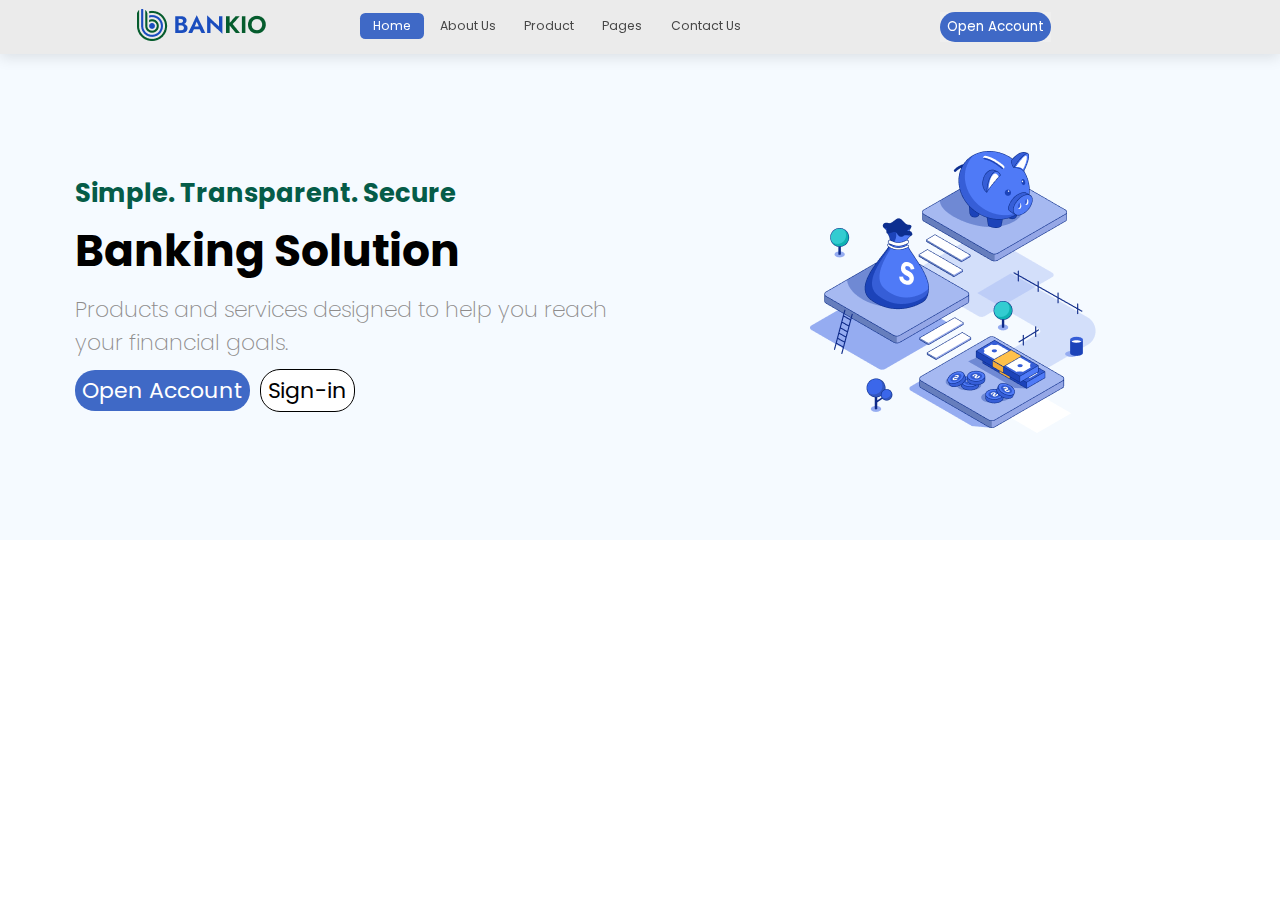
<file: My_BankApp/index.html>
<!DOCTYPE html>
<html lang="en">

<head>
    <meta charset="UTF-8">
    <meta http-equiv="X-UA-Compatible" content="IE=edge">
    <meta name="viewport" content="width=device-width, initial-scale=1.0">

    <!-- fontawesome css -->
    <link rel="stylesheet" href="./css/all.min.css">

    <!-- css link -->
    <link rel="stylesheet" href="./css/style.css">

    <link rel="icon" href="./images/bank_logo-icon.png">
    <title>Bank_App</title>

</head>

<body>
    <!-- <div class="reloader"> <img src="./gif/reload.gif" alt="" srcset=""></div> -->
    <!-- header section starts -->
    <header>
        <div class="logo">
            <img src="./images/logo.png" alt="">
        </div>
        <nav id="navbar">
            <a class="active" href="#Home">Home</a>
            <a href="#About Us">About Us</a>
            <a href="#Product">Product</a>
            <a href="#Pages">Pages</a>
            <a href="#Contact Us">Contact Us</a>
        </nav>

        <button class="butn">
            <button type="button" id="signup_btn"> <a href="./signup.html"> Open Account </a> </button>
            </div>
            <div class="icons">
                <i class="fas fa-bars" id="menu-bar"></i>
                <i class="fas fa-times" id="close"></i>
            </div>
    </header>
    <!-- header section ends -->

    <section>

        <div class="leftside">
            <h3>Simple. Transparent. Secure</h3>
            <h1>Banking Solution</h1>
            <p>Products and services designed to help you reach your financial goals.</p>

            <div class="btn">
                <!-- open account button -->
                <div class="btn_bottom-left">
                    <a href="./signup.html"> Open Account</a>
                </div>

                <!-- sign in button on the right -->
                <div class="btn_buttom-right">
                    <a href="./signin.html"> Sign-in </a>
                </div>
            </div>
        </div>

        <div class="landnpage_image">
            <img src="./images/footer-Illu-left.png" alt="">
        </div>

    </section>
    <script src="./js/life.js">

    </script>
</body>

</html>
</file>
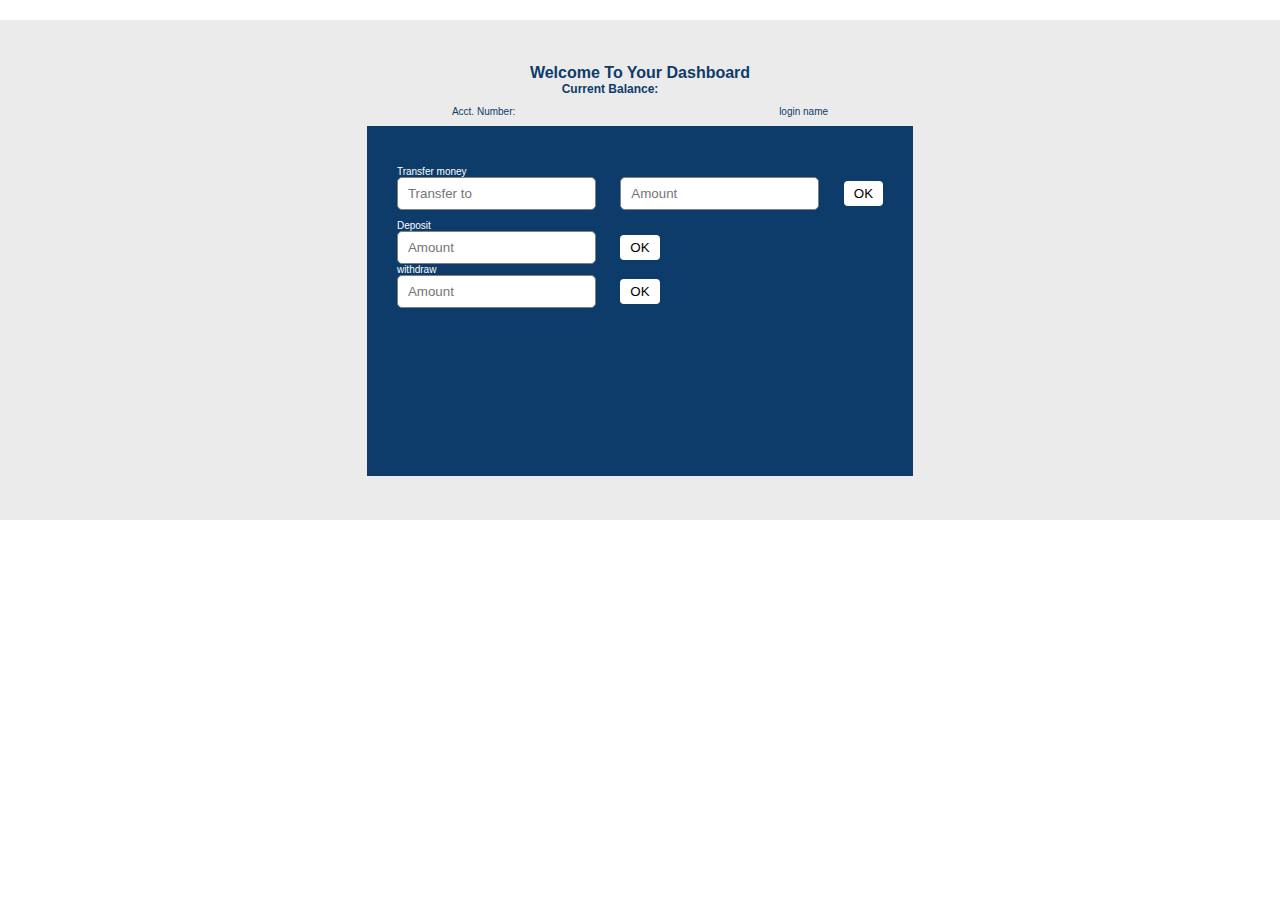
<file: My_BankApp/dashbd.html>
<!DOCTYPE html>
<html lang="en">

<head>
    <meta charset="UTF-8">
    <meta http-equiv="X-UA-Compatible" content="IE=edge">
    <meta name="viewport" content="width=device-width, initial-scale=1.0">
    <title>My_Dashboard</title>

    <!-- css -->
    <link rel="stylesheet" href="./css/dashbd.css">

</head>

<body>
    <!-- dashboard section -->
    <div class="dashboard">

        <h4>Welcome To Your Dashboard</h4>
        <div class="userlogindetails">


        </div>
        <div class="current-bal">
            <h6>Current Balance:</h6>
            <h1 class="current-amount"></h1>
            <p class="time"></p>
        </div>
        <div class="dashbrd-left">
            <div class="dpt-transact">
                <!-- this is where all deposit transact we reflect -->
                <p class="acctnum">Acct. Number:</p>
            </div>
            <div class="wdr-transact">
                <!-- this is where all deposit transact we reflect -->
                <p class="loginname">login name</p>
            </div>
        </div>
        <div class="dashbrd-right">
            <div class="transfer">
                <h5>Transfer money</h5>
                <input type="tfr-text" name="transfer" id="receiver-transfer-username" placeholder="Transfer to">
                <input type="tfr-text" name="Amount" id="transfer-amount" placeholder="Amount">
                <button type="tfr-btn" class="transferbtn" onclick="checkIfTransferAccExist()">OK</button>
            </div>
            <div class="Deposit money">
                <h5>Deposit</h5>
                <input type="tfr-text" name="Deposit" id="Deposit" placeholder="Amount">

                <button type="tfr-btn" class="depositbtn">OK</button>
            </div>
            <div class="withdraw money">
                <h5>withdraw</h5>
                <input type="tfr-text" name="withdraw" id="withdraw" placeholder="Amount">

                <button type="tfr-btn" class="withdrawbtn">OK</button>
            </div>
        </div>
    </div>


    <!-- js link -->
    <script src="./js/dashbd.js"></script>
</body>

</html>
</file>
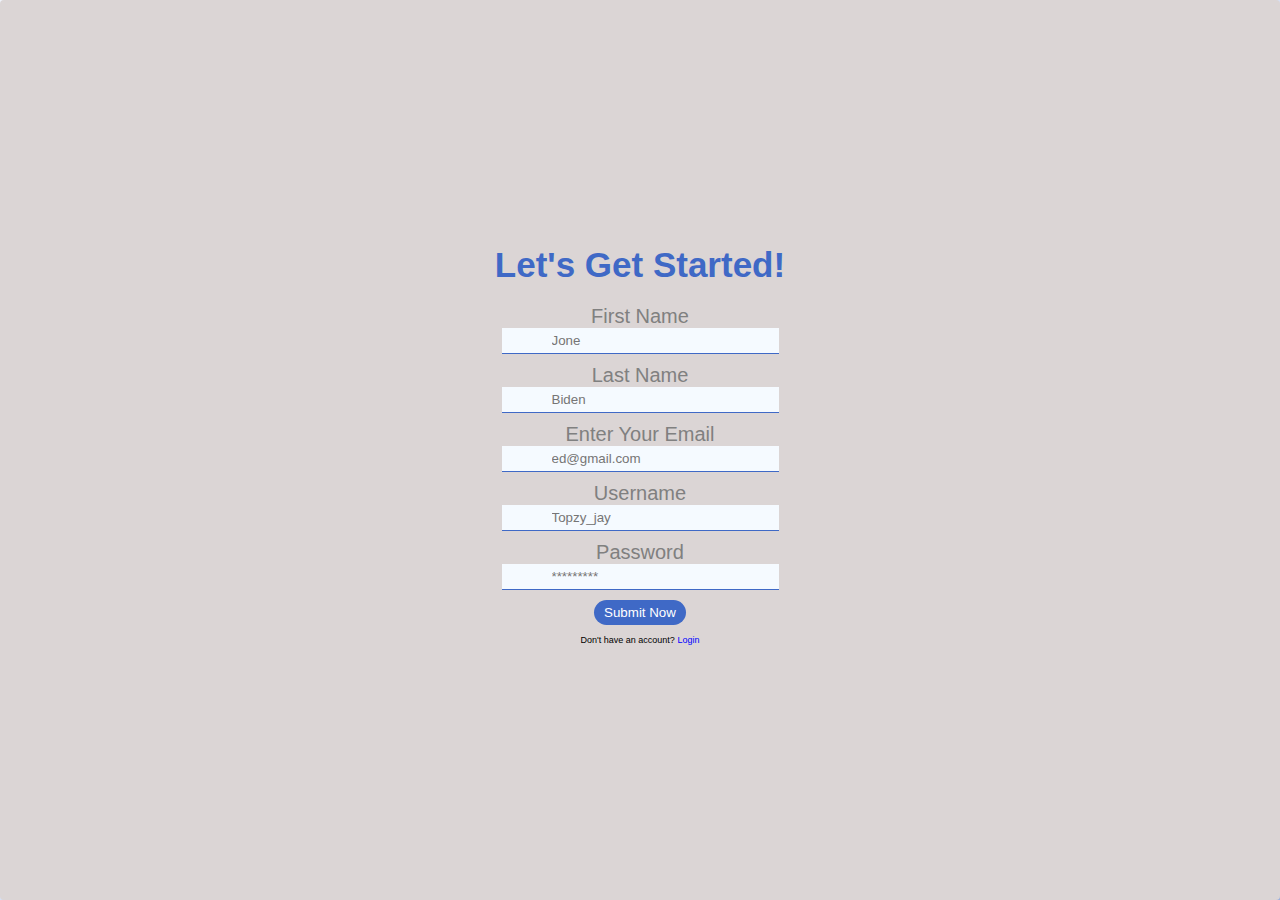
<file: My_BankApp/signup.html>
<!DOCTYPE html>
<html lang="en">

<head>
    <meta charset="UTF-8">
    <meta http-equiv="X-UA-Compatible" content="IE=edge">
    <meta name="viewport" content="width=device-width, initial-scale=1.0">
    <title>signup</title>

    <!-- css link -->
    <link rel="stylesheet" href="./css/signup.css">
</head>

<body>
    <!-- reloader path -->
    <div class="reloader"><img src="./gif/reload.gif" alt=""></div>

    <!-- signup section -->
    <div id="openAcct_sectn">
        <h3>Let's Get Started!</h3>
        <p class="openAcct_content"></p>

        <div class="textField">
            <div class="firstN">
                <label for="firstname">First Name</label>
                <input type="text" placeholder="Jone" id="firstname">
                <span id="firstn-error"></span>
            </div>
            <div class="lastName">
                <label for="lastname">Last Name</label>
                <input type="text" id="lastname" placeholder="Biden">
                <span id="lastn-error"></span>
            </div>

            <!-- email section  -->
            <div class="mail">
                <label for="mail">Enter Your Email</label>

                <input type="email" name="mail" id="mail" placeholder="ed@gmail.com">
                <span id="email-error"></span>
            </div>

            <!-- username section  -->
            <div class="username">
                <label for="username">Username</label>

                <input type="username" id="username" placeholder="Topzy_jay">
                <span id="username-error"></span>
            </div>

            <!-- password section  -->
            <div class="passw">
                <label for="password">Password</label>

                <input type="password" id="password" placeholder="*********">
                <span id="password-error"></span>
            </div>
        </div>

        <div class="btn">
            <button type="button" class="submit-btn">Submit Now</button>
            <span id="submit-error"> </span>

        </div>
        <!-- donot section -->
        <div>
            <p class="question">Don't have an account?<span><a href="./signin.html"> Login</a></span> </p>
        </div>

    </div>
    <!-- js link -->
    <script src="./js/signup.js"></script>
</body>

</html>
</file>
<file: My_BankApp/css/style.css>
/* Google Font Import + poppins */
@import url('https://fonts.googleapis.com/css2?family=Poppins:wght@200;300;400;500;600&display=swap');

:root {
    --blue: rgb(63, 105, 198);
    --black: black;
    --light-color: rgb(70, 70, 70);
    --box-shadow: 0 .5rem 1.5rem rgba(0, 0, 0, 0.1);

}

* {
    margin: 0;
    padding: 0;
    box-sizing: border-box;
    font-family: 'poppins', sans-serif;
    outline: none;
    border: none;
    transition: all 0.2s linear;
    text-decoration: none;
    background-color: none;
}

html {
    font-size: 62.5%;
    overflow-x: hidden;
    scroll-padding-top: 5.5rem;
    background-color: none;
}


/* header style starts here  */
header {
    display: flex;
    flex-wrap: wrap;
    justify-content: space-around;
    align-items: center;
    position: fixed;
    top: 0;
    left: 0;
    right: 0;
    padding: 1rem 7%;
    background-color: rgb(235, 235, 235);
    z-index: 1000;
    box-shadow: var(--box-shadow);
}

header nav a {
    font-size: 1.4rem;
    border-radius: 0.6rem;
    padding: .5rem 1.5rem;
    color: var(--light-color);

}

header nav a.active,
header nav a:hover {
    background: var(--blue);
    color: white;

}

header .icons i {
    cursor: pointer;
    margin-left: 0.6rem;
    height: 3.2rem;
    width: 3.2rem;
    line-height: 3.2rem;
    text-align: center;
    border-radius: 50%;
    font-size: 1.7rem;
    color: black;
    background-color: white;
}

header .icons i:hover {
    color: white;
    background-color: var(--blue);
    transform: rotate(360deg);

}

header .icons #menu-bar,
#close {
    display: none;
}

button[type="button"] a {
    display: inline-block;
    color: white;
    padding: 5px 7px;
    border-radius: 20px;
    background: var(--blue);
    cursor: pointer;
}

button[type="button"] a:hover {
    background-color: white;
    color: black;
    border: 1px solid black;
    font-weight: bold;
}


section {
    width: 100%;
    height: 500px;
    display: flex;
    background-color: rgb(245, 250, 255);
    /* margin: auto; */
    margin-top: 40px;

}

.leftside {
    display: flex;
    flex-direction: column;
    align-items: left;
    justify-content: center;
    width: 50%;
    background-color: rgb(245, 250, 255);
    margin-left: 25px;
    font-size: 2.5rem;
}

.leftside h3 {
    color: rgb(5, 92, 72);
}

.leftside h1 {
    margin-top: 5px;
    color: black;
}

.leftside p {
    margin-top: 10px;
    color: rgb(142, 140, 140);
    font-weight: 280;
}

.btn {
    display: flex;
    gap: 10px;
    margin-top: 15px;
}

/* right sign in button style starts here */
.btn_buttom-right a {
    background-color: white;
    padding: 5px 7px;
    border-radius: 20px;
    color: black;
    cursor: pointer;
    border: 1px solid black;
    font-weight: normal;
}

.btn_buttom-right a:hover {
    background: var(--blue);
    border: none;
    color: white;
}

/* right sign in button style ends here */


/* left sign in button style starts here */
.btn_bottom-left a {
    /* display: inline-block; */
    color: white;
    padding: 5px 7px;
    border-radius: 20px;
    background: var(--blue);
    cursor: pointer;

}

.btn_bottom-left a:hover {
    background-color: white;
    color: black;
    border: 1px solid black;
    font-weight: bold;

}

/* left sign in button style ends here */


.landnpage_image {
    display: flex;
    align-items: center;
    justify-content: center;
    background-color: rgb(245, 250, 255);
    width: 50%;
    margin-right: 35px;
}





/* new media query */
@media (min-width:991px) {

    html {
        font-size: 55%;
    }

    .leftside {
        display: flex;
        flex-direction: column;
        align-items: left;
        justify-content: center;
        width: 50%;
        background-color: rgb(245, 250, 255);
        margin-left: 75px;
        font-size: 2.5rem;
    }
}

@media (max-width:768px) {
    header .icons #menu-bar {
        display: inline-block;
    }

    header nav {
        position: absolute;
        top: 100%;
        left: 0;
        right: 0;
        background: white;
        border-top: 1px solid gray;
        border-bottom: 1px solid gray;
        padding: 1rem;
        clip-path: polygon(0 0, 100% 0, 100% 0, 0 0);
    }

    header nav.active {
        clip-path: polygon(0 0, 100% 0, 100% 100%, 0% 100%);
    }

    header nav a {
        display: block;
        padding: .8rem;
        margin: 1rem;
        font-size: 2rem;
        background: rgb(214, 213, 213);

    }
}

@media (max-width:991px) {

    html {
        font-size: 50%;
    }

    .leftside {
        display: flex;
        flex-direction: column;
        align-items: left;
        justify-content: center;
        width: 50%;
        background-color: rgb(245, 250, 255);
        /* margin-left: 75px; */
        font-size: 2.5rem;
    }
}

@media (max-width:600px) {
    .leftside {
        margin: 0 auto;
        margin-left: 10px;
        width: 100%;
    }

    .landnpage_image {
        display: none;

    }
}
</file>
<file: My_BankApp/css/dashbd.css>
* {
    margin: 0;
    padding: 0;
    box-sizing: border-box;
    font-family: 'poppins', sans-serif;
    outline: none;
    border: none;
    /* text-transform: capitalize; */
    transition: all 0.2s linear;
    text-decoration: none;
}

/* dashboard style start here */
.dashboard {
    width: 100%;
    height: 500px;
    display: flex;
    align-items: center;
    justify-content: center;
    margin-top: 20px;
    flex-direction: column;
    background-color: rgb(235, 235, 235);

}

h4 {
    color: rgb(13, 60, 106);
}

.dashboard .current-bal {
    display: flex;
    align-items: center;
    font-size: 15px;
    gap: 30px;
    color: rgb(13, 60, 106);
}

.dashboard .transfer {
    margin: 0 auto;
    margin-top: 10px;
    margin-bottom: 10px;
}

.dashboard h6 {
    font-size: 12px;
    color: rgb(13, 60, 106);
}

.dashboard h5 {
    font-size: 10px;
    font-weight: lighter;

    color: white;
}

.dashboard .dashbrd-left {
    display: flex;
    align-items: center;
    justify-content: space-around;
    width: 50%;
    height: 10px;
    margin-bottom: 10px;
    margin-top: 10px;
    font-size: 10px;
    color: rgb(13, 60, 106);
}

.dashboard .dashbrd-right {
    display: flex;
    flex-direction: column;
    background-color: rgb(13, 60, 106);
    padding: 30px;
    /* width: 70%; */
    height: 70%;

}

.dashboard .dashbrd-right input[ type="tfr-text"] {
    /* display: flex; */
    flex-direction: row;
    border: 1px solid gray;
    padding: 8px 10px;
    border-radius: 5px;
    margin-right: 20px;
}

.dashboard .dashbrd-right button[type="tfr-btn"] {
    padding: 5px 10px;
    border-radius: 4px;
    background-color: white;
}

.dashboard .dashbrd-right button[type="tfr-btn"]:hover {
    background-color: gray;
    box-shadow: 15px 15px 80px rgb(11, 5, 21);
    cursor: pointer;
}

@media (max-width:600px) {
    .dashboard {
        width: 100%;
        height: 95vh;
        display: flex;
        align-items: center;
        justify-content: center;
        margin-top: 20px;
        flex-direction: column;
        background-color: rgb(235, 235, 235);

    }

    .dashboard .dashbrd-right {
        display: flex;
        flex-direction: column;
        background-color: rgb(13, 60, 106);
        padding: 20px;
        width: 80%;
    }
}
</file>
<file: My_BankApp/css/signup.css>
* {
    margin: 0;
    padding: 0;
    box-sizing: border-box;
    font-family: 'poppins', sans-serif;
    outline: none;
    border: none;
    /* text-transform: capitalize; */
    transition: all 0.2s linear;
    text-decoration: none;
}

/* sign-up styling start here */
#openAcct_sectn {
    /* width: 90%; */
    height: 100vh;
    display: flex;
    flex-wrap: wrap;
    flex-direction: column;
    align-items: center;
    justify-content: center;
    border: 1px solid black;
    border-radius: 4px;
    border: none;
    font-size: 20px;
    box-shadow: 15px 15px 50px rgb(63, 105, 198);
    background-color: rgb(219, 213, 213);

}

#openAcct_sectn h3 {
    font-size: 35px;
    color: rgb(63, 105, 198);
}

#openAcct_sectn h3 p.openAcct_content {
    color: gray;
}

.textField {
    margin-top: 20px;
}


.textField input[type="email"] {
    display: block;
    padding: 5px 50px;
    border-bottom: 1px solid rgb(63, 105, 198);
    background: rgb(245, 250, 255);
    margin-bottom: 10px;
}

.textField input[type="username"] {
    display: block;
    padding: 5px 50px;
    border-bottom: 1px solid rgb(63, 105, 198);
    background: rgb(245, 250, 255);
    margin-bottom: 10px;
}

.textField input[type="password"] {
    display: block;
    padding: 5px 50px;
    border-bottom: 1px solid rgb(63, 105, 198);
    background: rgb(245, 250, 255);
    margin-bottom: 10px;
}

.textField input[type="text"] {
    display: block;
    padding: 5px 50px;
    border-bottom: 1px solid rgb(63, 105, 198);
    background: rgb(245, 250, 255);
    margin-bottom: 10px;
}

.btn {
    margin: 0 auto;
}

.btn {
    display: flex;
    align-items: center;
    justify-content: center;
}

.submit-btn {
    color: white;
    padding: 5px 10px;
    border-radius: 100px;
    background: rgb(63, 105, 198);
    cursor: pointer;
    margin-bottom: 10px;
}

.submit-btn:hover {
    background-color: blue;
}

label {
    display: flex;
    align-items: center;
    justify-content: center;
    color: gray;
}


/* form  validation starts here */
.textField span {
    position: relative;
    left: 205px;
    bottom: 40px;
    font-size: 7px;
    /* color: red; */
}

.textField span#firstn-error {
    color: red;
}

.textField span#firstn-error i {
    color: seagreen;
}

.question {
    font-size: 9px;
    margin-bottom: 10px;
}

.question span a {
    color: blue;

}

.reloader {
    z-index: 2;
    display: none;
}

.reloader img {
    position: absolute;
    top: 50%;
    left: 50%;
    width: 30px;
}
</file>
